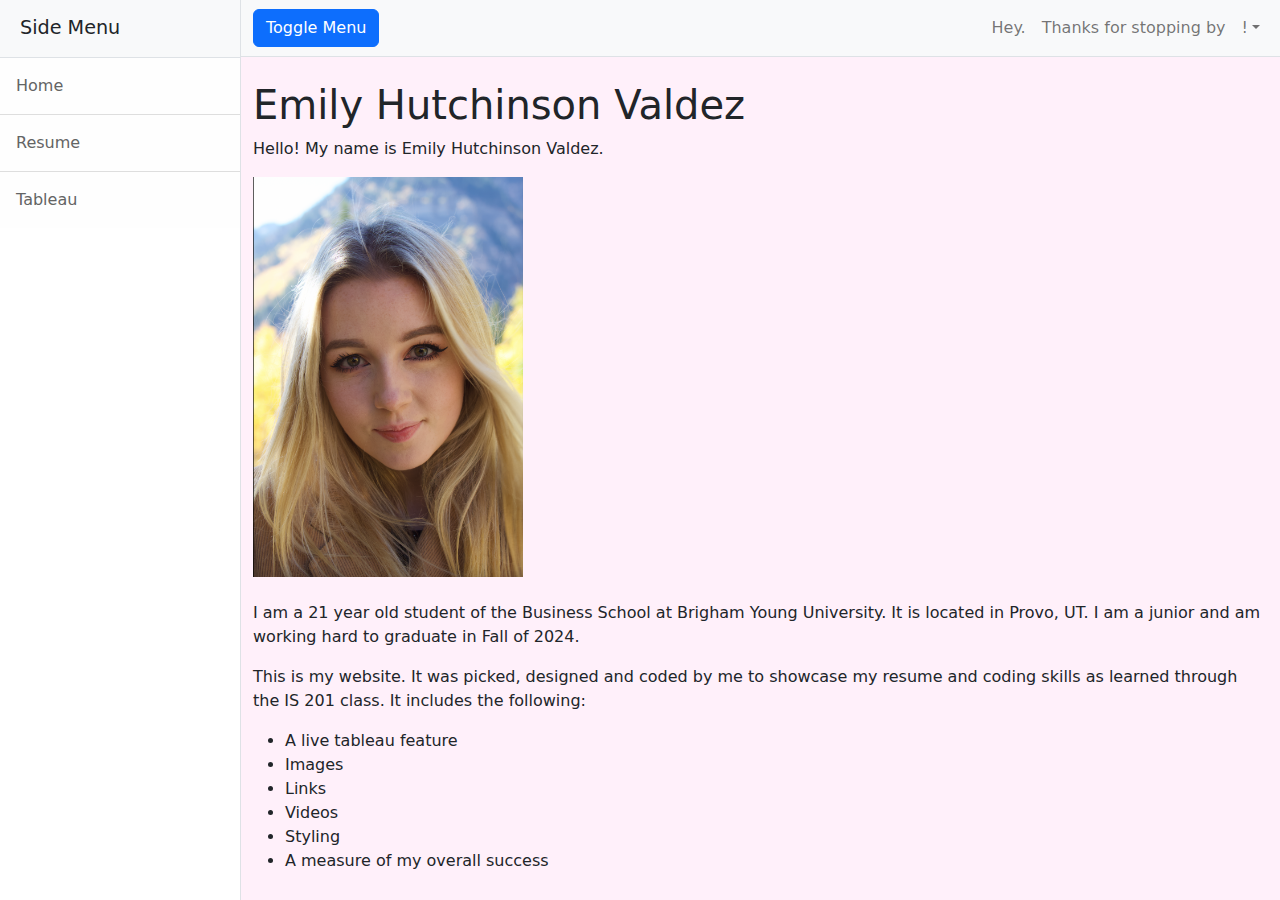
<file: index.html>
<!DOCTYPE html>
<html lang="en">
    <head>
        <meta charset="utf-8" />
        <meta name="viewport" content="width=device-width, initial-scale=1, shrink-to-fit=no" />
        <meta name="description" content="" />
        <meta name="author" content="" />
        <title>Home Page</title>
        <!-- Favicon-->
        <link rel="icon" type="image/x-icon" href="assets/favicon.ico" />
        <!-- Core theme CSS (includes Bootstrap)-->
        <link href="css/styles.css" rel="stylesheet" />
    </head>
    <body style="background-color: rgb(255, 240, 250);">
        </style>
        <div class="d-flex" id="wrapper">
            <!-- Sidebar-->
            <div class="border-end bg-white" id="sidebar-wrapper">
                <div class="sidebar-heading border-bottom bg-light">Side Menu</div>
                <div class="list-group list-group-flush">
                    <a class="list-group-item list-group-item-action list-group-item-light p-3" href="index.html">Home</a> 
                    <a class="list-group-item list-group-item-action list-group-item-light p-3" href="resume.html">Resume</a>
                    <a class="list-group-item list-group-item-action list-group-item-light p-3" href="tableau.html">Tableau</a>
                    
                </div>
            </div>
            <!-- Page content wrapper-->
            <div id="page-content-wrapper">
                <!-- Top navigation-->
                <nav class="navbar navbar-expand-lg navbar-light bg-light border-bottom">
                    <div class="container-fluid">
                        <button class="btn btn-primary" id="sidebarToggle">Toggle Menu</button>
                        <button class="navbar-toggler" type="button" data-bs-toggle="collapse" data-bs-target="#navbarSupportedContent" aria-controls="navbarSupportedContent" aria-expanded="false" aria-label="Toggle navigation"><span class="navbar-toggler-icon"></span></button>
                        <div class="collapse navbar-collapse" id="navbarSupportedContent">
                            <ul class="navbar-nav ms-auto mt-2 mt-lg-0">
                                <li class="nav-item active"><a class="nav-link" href="#!">Hey.</a></li>
                                <li class="nav-item"><a class="nav-link" href="#!">Thanks for stopping by </a></li>
                                <li class="nav-item dropdown">
                                    <a class="nav-link dropdown-toggle" id="navbarDropdown" href="#" role="button" data-bs-toggle="dropdown" aria-haspopup="true" aria-expanded="false">!</a>
                                    <div class="dropdown-menu dropdown-menu-end" aria-labelledby="navbarDropdown">
                                        <a class="dropdown-item" href="#!">Nothing to see here!</a>
                                        <a class="dropdown-item" href="#!">Howdy!</a>
                                        <div class="dropdown-divider"></div>
                                        <a class="dropdown-item" href="#!">Hey there!</a>
                                    </div>
                                </li>
                            </ul>
                        </div>
                    </div>
                </nav>
                <!-- Page content-->
                <div class="container-fluid">

                    <h1 class="mt-4">Emily Hutchinson Valdez</h1>
                    <p>Hello!
                        My name is Emily Hutchinson Valdez.</p>
                        <img src="images/Screen Shot 2022-11-29 at 11.53.15 PM.png" height="400"
                        <br>
                        <br>
                        <br>
                        <p> I am a 21 year old student of the Business School at Brigham Young University.
                            It is located in Provo, UT. I am a junior and am working hard to graduate in Fall of 2024.</p>
                    <p>
                        This is my website. It was picked, designed and coded by me to showcase my resume and coding skills as learned through the IS 201 class. 
                        It includes the following:
                            <ul>
                                <li>A live tableau feature</li>
                                <li>Images</li>
                                <li>Links</li>
                                <li>Videos</li>
                                <li>Styling</li>
                                <li>A measure of my overall success</li>

                            </ul>

                        </li> 
                    </p>
                    
                </div>
            </div>
        </div>
        <!-- Bootstrap core JS-->
        <script src="https://cdn.jsdelivr.net/npm/bootstrap@5.2.3/dist/js/bootstrap.bundle.min.js"></script>
        <!-- Core theme JS-->
        <script src="js/scripts.js"></script>
    </body>
</html>
</file>
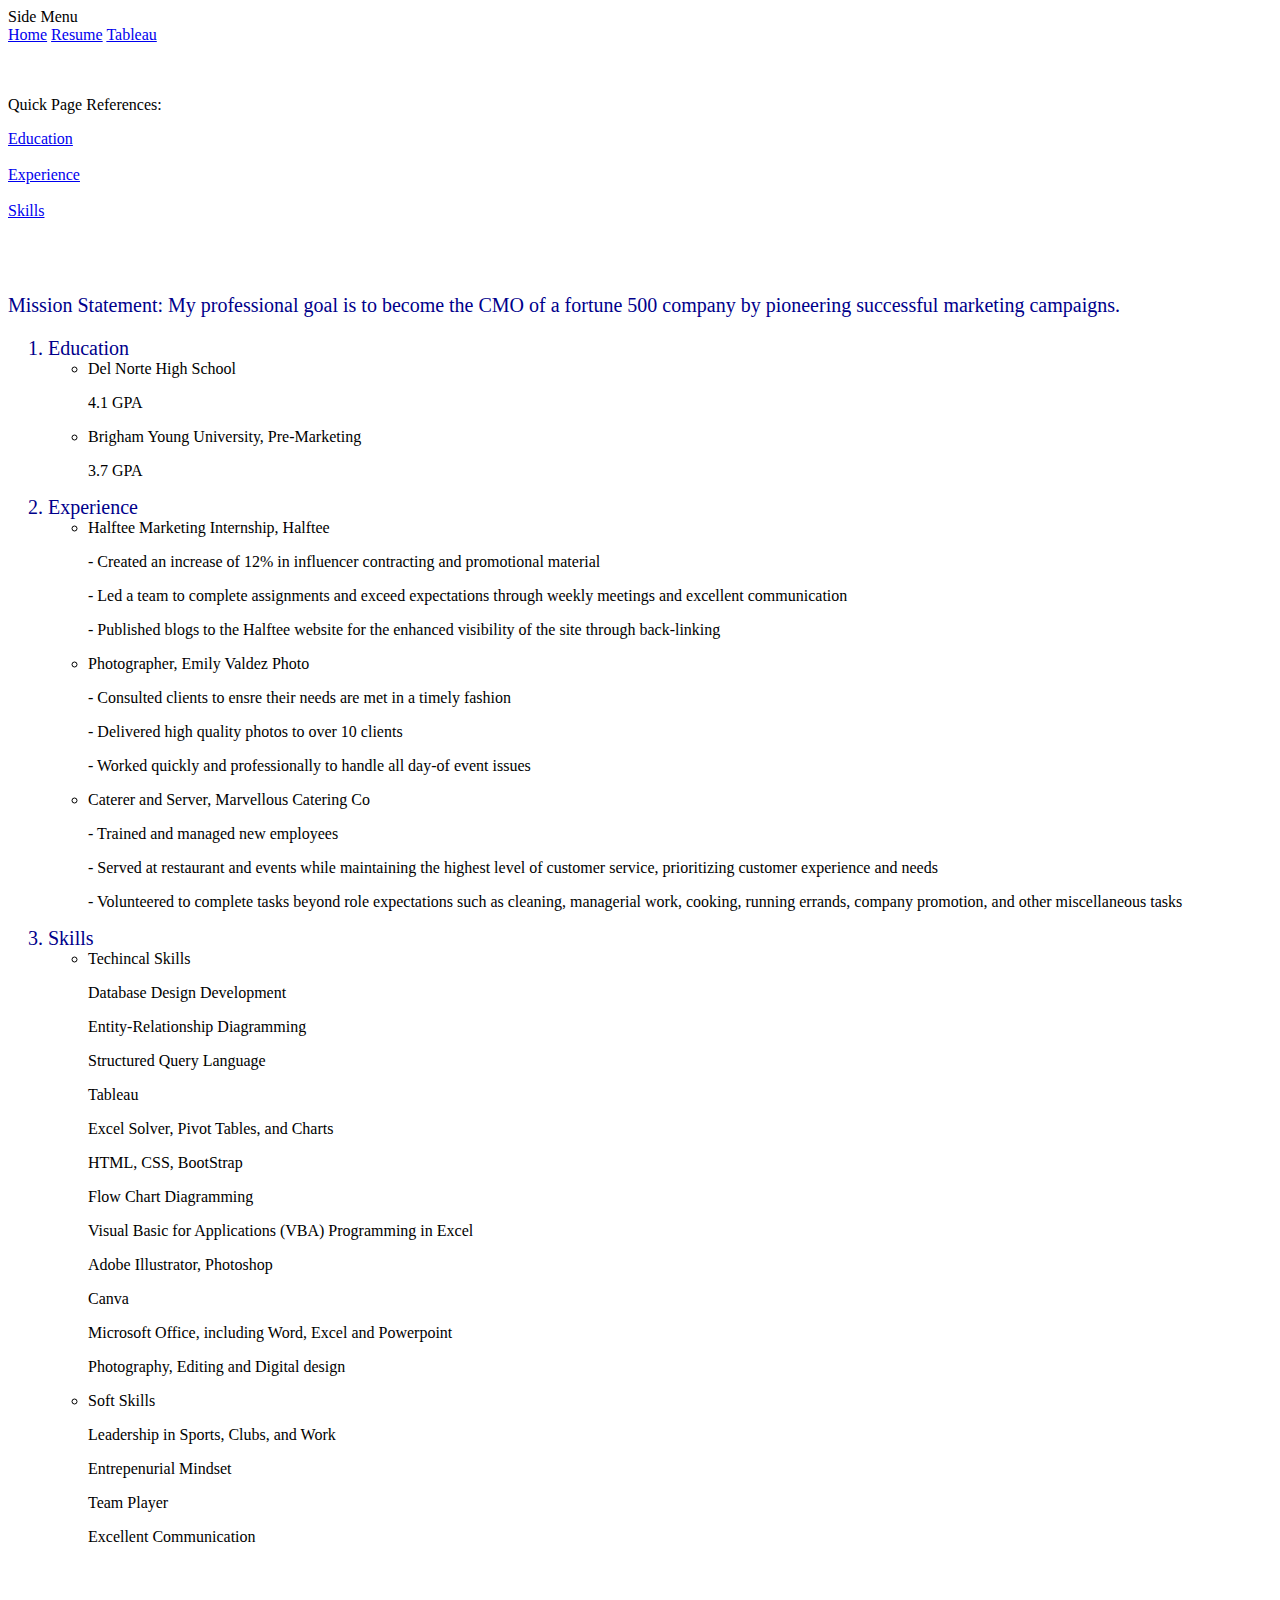
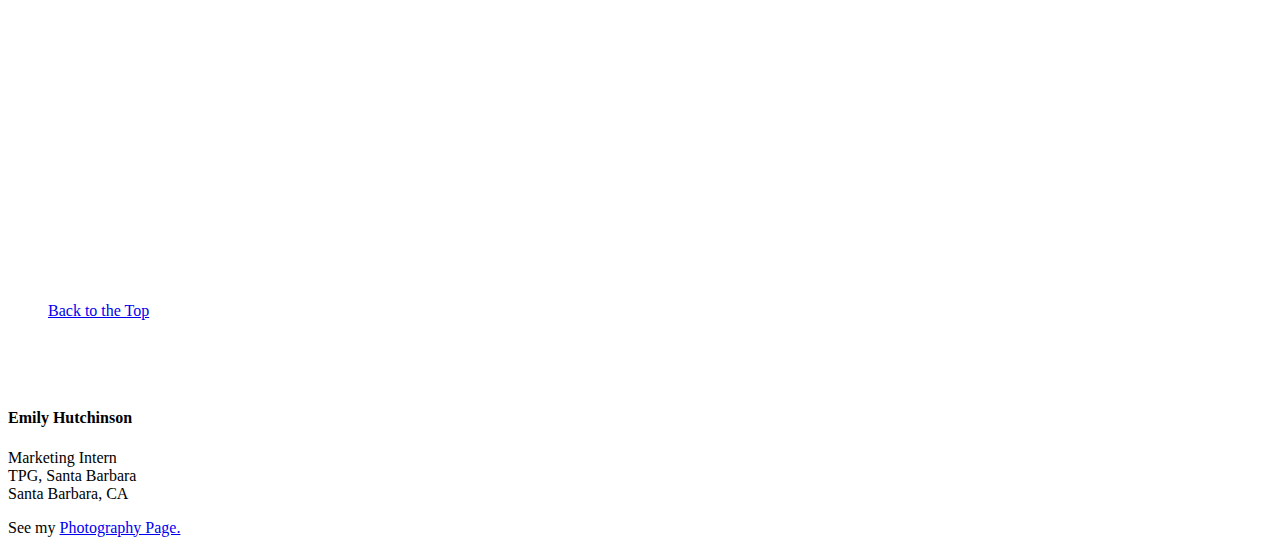
<file: resume.html>
<!DOCTYPE html>
<html lang="en">
<head>
    <meta charset="UTF-8">
    <meta http-equiv="X-UA-Compatible" content="IE=edge">
    <meta name="viewport" content="width=device-width, initial-scale=1.0">
    <title>Emily Hutchinson Resume</title>
    <link rel="icon" type="image/x-icon" href="assets/favicon.ico" />
    <!-- Core theme CSS (includes Bootstrap)-->
    <link rel "stylesheet" href="../startbootstrap-simple-sidebar-gh-pages/css/style new.css"/>
</head>
<body class="tabbg">
</style>
<div class="d-flex" id="wrapper">
    <!-- Sidebar-->
    <div class="border-end bg-white" id="sidebar-wrapper">
        <div class="sidebar-heading border-bottom bg-light">Side Menu</div>
        <div class="list-group list-group-flush">
            <a class="list-group-item list-group-item-action list-group-item-light p-3" href="index.html">Home</a> 
            <a class="list-group-item list-group-item-action list-group-item-light p-3" href="resume.html">Resume</a>
            <a class="list-group-item list-group-item-action list-group-item-light p-3" href="tableau.html">Tableau</a>
        </div>
    </div>
    <!-- formatting layout -->
    <div class="common header">
      <br>
      <br>
    </div> 
    <div class="common leftmenu">
    <p class="headd"> Quick Page References:</p>
        <a href="#edu" >Education</a> <br><br>
        <a href="#exp" >Experience</a> <br><br>
        <a href="#ski" >Skills</a>
    
    </div>
    <div class="common mainbody">
       <br>
       <br>
       <br>
        <p class="justify" style="color: darkblue;font-size: 20px;"> <span style="color: darkblue;font-size: 20px;" class="bold">Mission Statement</span>: My professional goal is to become the CMO of a fortune 500 company by pioneering successful marketing campaigns. </p>

</p>
    <ol>
        <li id="edu" style="color: darkblue;font-size: 20px;" class="resumelistheading underline">Education</li>
     <ul>
        <li>Del Norte High School</li>
         <p>4.1 GPA</p>
         <li>Brigham Young University, Pre-Marketing</li>
        <p>3.7 GPA</p>
            </ul>
        <li id="exp" style="color: darkblue;font-size: 20px;" class="resumelistheading">Experience</li>
       <ul>
            <li>Halftee Marketing Internship, Halftee</li>
                <p>- Created an increase of 12% in influencer contracting and promotional material</p>
                <p>- Led a team to complete assignments and exceed expectations through weekly meetings and excellent communication</p>
                <p>- Published blogs to the Halftee website for the enhanced visibility of the site through back-linking</p>
            <li>Photographer, Emily Valdez Photo </li>
                <p>- Consulted clients to ensre their needs are met in a timely fashion</p>
                <p>- Delivered high quality photos to over 10 clients</p>
                <p>- Worked quickly and professionally to handle all day-of event issues</p>
            <li>Caterer and Server, Marvellous Catering Co</li>
                <p>- Trained and managed new employees</p>
                <p>- Served at restaurant and events while maintaining the highest level of customer service, prioritizing customer experience and needs</p>
                <p>- Volunteered to complete tasks beyond role expectations such as cleaning, managerial work, cooking, running errands, company promotion, and other miscellaneous tasks</p>
       </ul>
        <li id="ski" style="color: darkblue;font-size: 20px;" class="resumelistheading">Skills</li>
        <ul>
            <li>Techincal Skills</li>
                <p>Database Design Development</p>
                <p>Entity-Relationship Diagramming</p>
                <p>Structured Query Language</p>
                <p>Tableau</p>
                <p>Excel Solver, Pivot Tables, and Charts</p>
                <p>HTML, CSS, BootStrap</p>
                <p>Flow Chart Diagramming</p>
                <p>Visual Basic for Applications (VBA) Programming in Excel</p>
                <p>Adobe Illustrator, Photoshop</p> 
                <p>Canva</p> 
                <p>Microsoft Office, including Word, Excel and Powerpoint</p> 
                <p>Photography, Editing and Digital design</p>
            <li>Soft Skills</li>
                <p>Leadership in Sports, Clubs, and Work</p>
                <p>Entrepenurial Mindset</p>
                <p>Team Player</p> 
                <p>Excellent Communication</p>

        </ul>
        
        <p>&nbsp;</p>
        <p>&nbsp;</p>
        <p>&nbsp;</p>
        <p>&nbsp;</p>
        <p>&nbsp;</p>
        <p>&nbsp;</p>
        <p>&nbsp;</p>
        <p>&nbsp;</p>
        <p>&nbsp;</p>
        <p>&nbsp;</p>
<a href="#top">Back to the Top</a>
        <p>&nbsp;</p>
        <p>&nbsp;</p>
    </ol>
</body>
</html>
    </div>
    <div class="common rightmenu">
        <h4 id="#top">Emily Hutchinson</h4>
        Marketing Intern<br>
        TPG, Santa Barbara<br>
        Santa Barbara, CA<br>
        <p>
        See my <a href="https://www.instagram.com/emvaldezphoto/" target="_blank" title="Emily Valdez Instagram">Photography Page.</a>
        </p>
    </div>
</head>
<body>
    
</body>
</html>
</file>
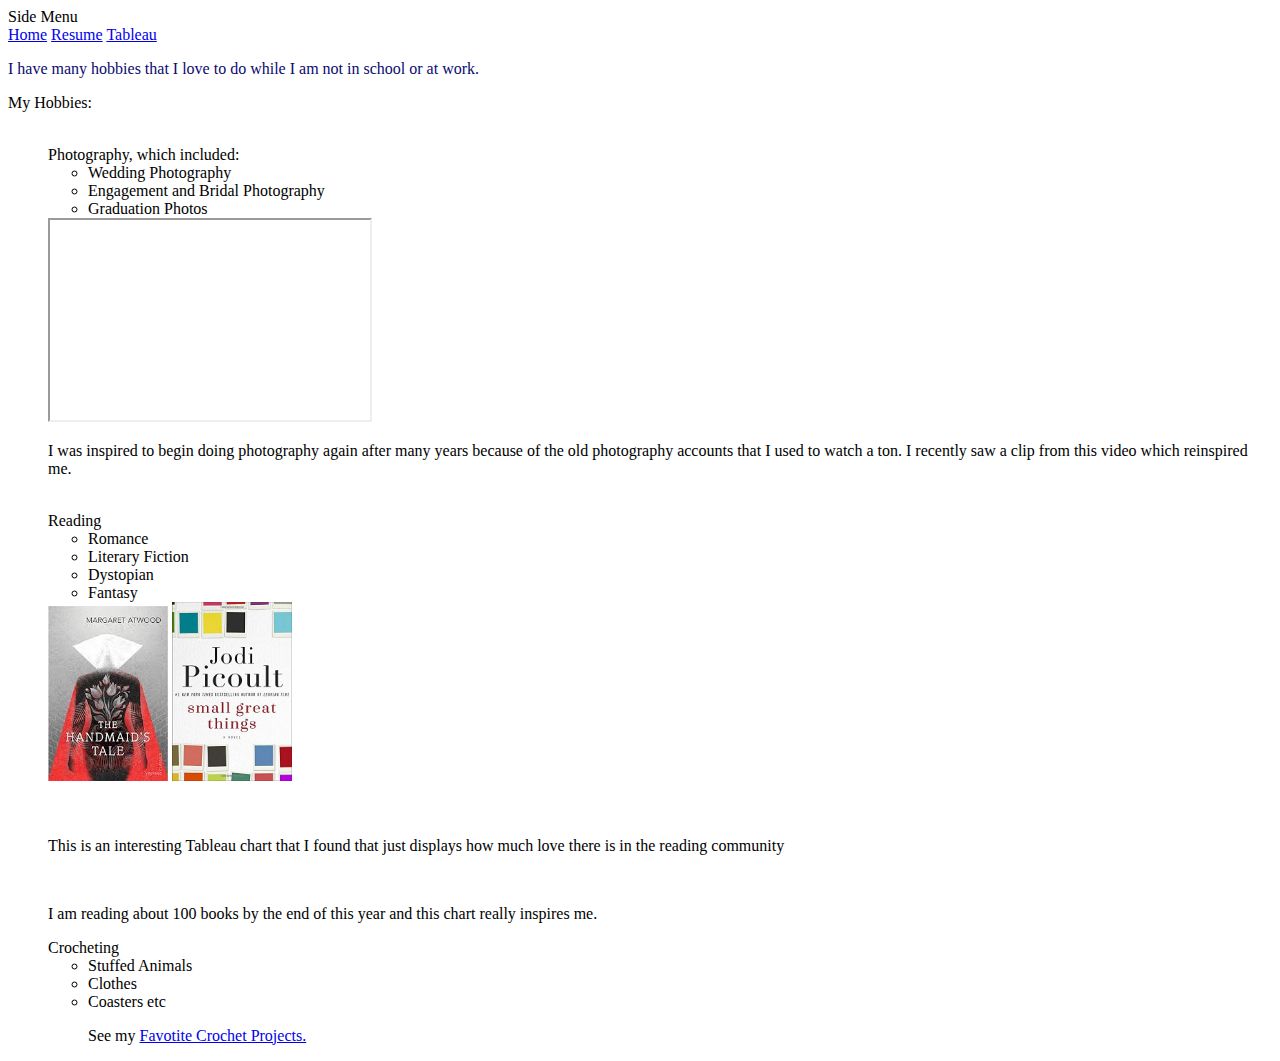
<file: tableau.html>
<!DOCTYPE html>
<html lang="en">
<head>
    <meta charset="UTF-8">
    <meta http-equiv="X-UA-Compatible" content="IE=edge">
    <meta name="viewport" content="width=device-width, initial-scale=1.0">
    <title>Live Tableau</title>
    <link rel="styles" href="../startbootstrap-simple-sidebar-gh-pages/css/style new.css"  />
</head>
<div class="border-end bg-white" id="sidebar-wrapper">
    <div class="sidebar-heading border-bottom bg-light">Side Menu</div>
    <div class="list-group list-group-flush">
        <a href="index.html">Home</a> 
        <a href="resume.html">Resume</a>
        <a href="tableau.html">Tableau</a>
    </div>
</div>
<body class="headd">
    <p class="bold" style="color: rgb(10, 10, 111);font-size: 25;"> I have many hobbies that I love to do while I am not in school or at work. </p>
        My Hobbies:<ol> 
             <br>
            Photography, which included:
                <ul><li>Wedding Photography</li>
                <li>Engagement and Bridal Photography</li>
                <li>Graduation Photos</li></ul>
                <iframe width="320" height="200" src="https://www.youtube.com/embed/dr4jqs0_05U" title="YouTube video player" frameborder="4" allow="accelerometer; autoplay; clipboard-write; encrypted-media; gyroscope; picture-in-picture; web-share" allowfullscreen></iframe>
                <p> I was inspired to begin doing photography again after many years because of the old photography accounts that I used to watch a ton. I recently saw a clip from this video which reinspired me.
        </p>
        <br>
            Reading
                <ul><li>Romance</li>
                <li>Literary Fiction</li>
                <li>Dystopian</li>
                <li>Fantasy</li>
                </ul>
                <img src="images/download.jpeg" width="120px">
                <img src="images/9780345813381-us.jpeg" width="120px">
                <br>
                <br>
                <br>
                <p> This is an interesting Tableau chart that I found that just displays how much love there is in the reading community</p>
                <br>
                <p> I am reading about 100 books by the end of this year and this chart really inspires me. </p>
                <div class='tableauPlaceholder' id='viz1681684391138' style='position: relative'>
                    <noscript>
                        <a href='https:&#47;&#47;juditbekker.com'>
                            <img alt='Books ' src='https:&#47;&#47;public.tableau.com&#47;static&#47;images&#47;NX&#47;NXWTN8Y7T&#47;1_rss.png' style='border: none' />
                </a>
            </noscript>
            <object class='tableauViz'  style='display:none;'>
                <param name='host_url' value='https%3A%2F%2Fpublic.tableau.com%2F' /> 
                    <param name='embed_code_version' value='3' />
                     <param name='path' value='shared&#47;NXWTN8Y7T' />
                      <param name='toolbar' value='yes' />
                    <param name='static_image' value='https:&#47;&#47;public.tableau.com&#47;static&#47;images&#47;NX&#47;NXWTN8Y7T&#47;1.png' /> 
                    <param name='animate_transition' value='yes' />
                    <param name='display_static_image' value='yes' />
                    <param name='display_spinner' value='yes' />
                    <param name='display_overlay' value='yes' />
                    <param name='display_count' value='yes' />
                    <param name='language' value='en-US' />
                </object>
            </div>          
                          <script type='text/javascript'>      
                                        var divElement = document.getElementById('viz1681684391138');         
                                                   var vizElement = divElement.getElementsByTagName('object')[0];         
                                                             vizElement.style.width='1000px';vizElement.style.height='800px';          
                                                                       var scriptElement = document.createElement('script');              
                                                                             scriptElement.src = 'https://public.tableau.com/javascripts/api/viz_v1.js';         
                                                                                        vizElement.parentNode.insertBefore(scriptElement, vizElement);           
                                                                                             </script>
            Crocheting
                <ul>
                    <li>Stuffed Animals</li>
                    <li>Clothes</li>
                    <li>Coasters etc</li>
                    <p>
                        See my <a href="https://www.lillabjorncrochet.com/2018/06/mindless-crochet-20-fun-and-easy.html" target="_blank" title="Emily Valdez Instagram">Favotite Crochet Projects.</a>
                        </p>
                </ul>
        </ol>

        
        
</body>
</html>
</file>
